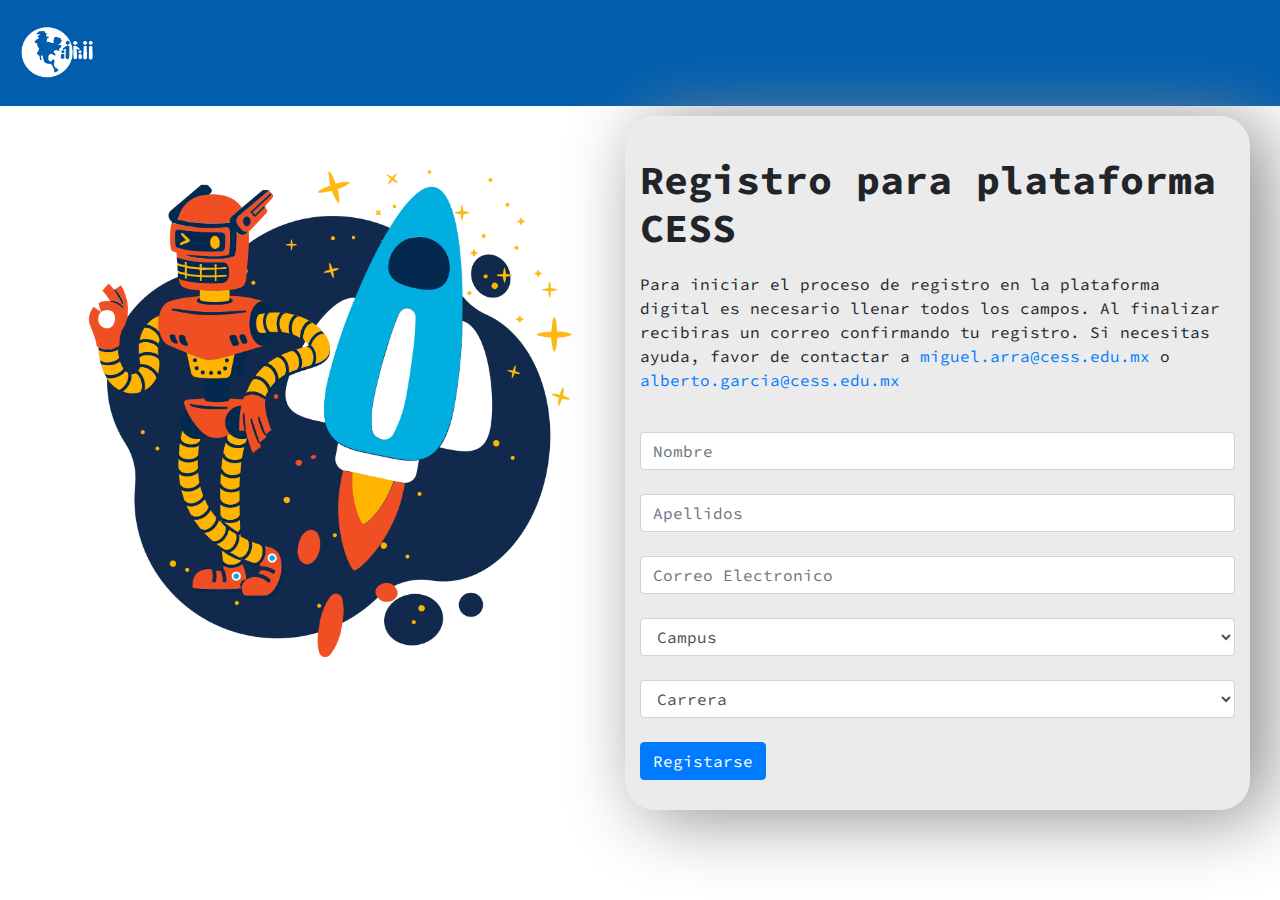
<file: Registro/index.html>
<!DOCTYPE html>
<html>
    <head>
        <title>Registro para plataforma CESS </title>
        <meta charset="UTF-8">
        <link rel="stylesheet" href="./style/style.css">
        <link rel="stylesheet" href="https://maxcdn.bootstrapcdn.com/bootstrap/4.0.0/css/bootstrap.min.css" 
        integrity="sha384-Gn5384xqQ1aoWXA+058RXPxPg6fy4IWvTNh0E263XmFcJlSAwiGgFAW/dAiS6JXm" crossorigin="anonymous">
        <link href="https://fonts.googleapis.com/css2?family=Source+Code+Pro:wght@300;700&display=swap" rel="stylesheet">
    </head>
    
    <body>
        <nav class="navbar navbar-light header">
            <a class="navbar-brand" href="#">
              <img src="./img/cess-blacno.png" width="80" height="80" alt="Cess Logo">
            </a>
          </nav>

        <div class="container-fluid row">
            <div class="container-fluid col-6 p-0 d-none d-md-block">
                <div class="banner">
                    <img src="./img/flame-start-up-support.png">
                </div>
            </div>
            <div class="tarjeta container-fluid col-md-6">
                <div class="text">
                    <h1>Registro para plataforma CESS</h1>
                    <p>Para iniciar el proceso de registro en la plataforma digital es necesario llenar todos los campos. Al finalizar recibiras un correo confirmando tu registro. Si necesitas ayuda, favor de contactar a <a href="mailto:miguel.arra@cess.edu.mx">miguel.arra@cess.edu.mx</a> o <a href="mailto:alberto.garcia@cess.edu.mx">alberto.garcia@cess.edu.mx</a></</p>
                </div>
                <div class="registro-form">
                    <form id="registro-form" method="post" action="./php/registro-form-handler.php" >
                        <br>
                        <input class="form-control" type="text" name="firstname" onkeyup="mayus(this);" placeholder="Nombre" required> <br>
                        <input class="form-control" type="text" name="lastname" onkeyup="mayus(this);" placeholder="Apellidos" required> <br>
                        <input class="form-control" type="email" name="email" onkeyup="mayus(this);" placeholder="Correo Electronico" required>
                        <br>
                        <select class="form-control" name="campus" onChange="agregarOpciones(this.form)">
                            <option value="">Campus</option>
                            <option value="merida">Campus Merida</option>
                            <option value="campeche">Campus Campeche</option>
                        </select>
                        <br>
                        <select class="form-control" name="carrera" >
                            <option value="">Carrera</option>             
                        </select>
                        <br>
                        <input type="submit" class="form-button btn btn-primary" value="Registarse" onclick="redirect()" >
                    </form>


                    </form>
                </div>
            </div>
        </div>
        
        <script type="text/javascript" language="javascript">
            
                   
            function agregarOpciones(form)
            {
            let selec = form.campus.options;
            let combo = form.carrera.options;
            combo.length = null;
            
                if (selec[0].selected == true)
                {
                let seleccionar = new Option("Esperando selección");
                combo[0] = seleccionar;
                }
            
                if (selec[1].selected == true)
                {
                let popular1 = new Option('Doctorado en Educación');
                let popular2 = new Option("Maestría en Educación Especial");
                let popular3 = new Option("Maestría en Docencia Universitaria");
                combo[0] = popular1;
                combo[1] = popular2;
                combo[2] = popular3;
                
                }
            
                if (selec[2].selected == true)
                {
                let academica1 = new Option('Doctorado en Educación');
                let academica2 = new Option("Maestría en Educación Especial");
                let academica3 = new Option("Maestría en Docencia Universitaria");
                combo[0] = academica1;	
                combo[1] = academica2;
                combo[2] = academica3;
                }
            }
            function redirect() { 
               location.href = "https://cess.edu.mx"; 
            }
            function mayus(e) {
                e.value = e.value.toUpperCase();
            }
        </script>
           
    </body>
    
</html>
</file>
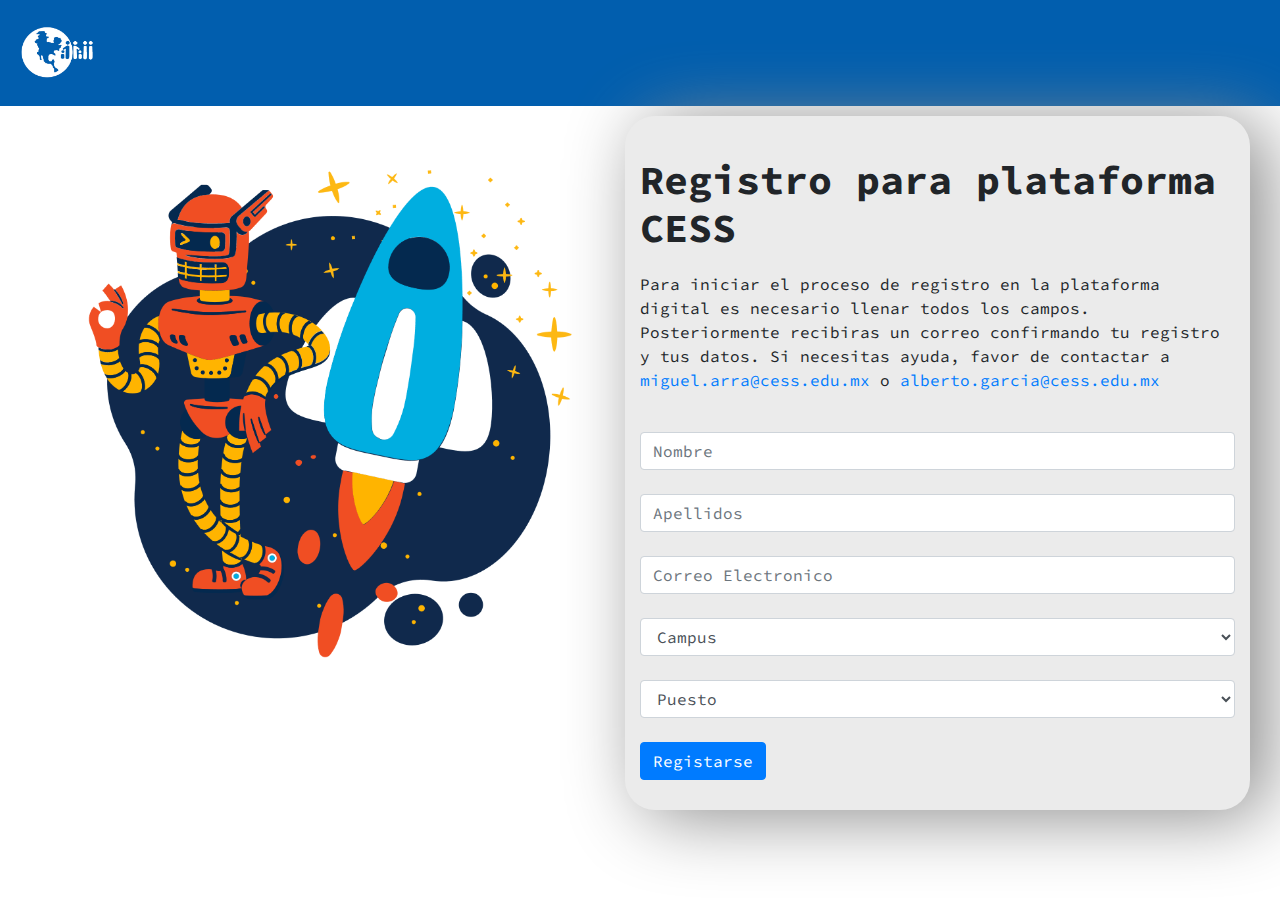
<file: RegistroAdministrativos/index.html>
<!DOCTYPE html>
<html>
    <head>
        <title>Registro para plataforma CESS </title>
        <meta charset="UTF-8">
        <link rel="stylesheet" href="./style/style.css">
        <link rel="stylesheet" href="https://maxcdn.bootstrapcdn.com/bootstrap/4.0.0/css/bootstrap.min.css" 
        integrity="sha384-Gn5384xqQ1aoWXA+058RXPxPg6fy4IWvTNh0E263XmFcJlSAwiGgFAW/dAiS6JXm" crossorigin="anonymous">
        <link href="https://fonts.googleapis.com/css2?family=Source+Code+Pro:wght@300;700&display=swap" rel="stylesheet">
    </head>
    
    <body>
        <nav class="navbar navbar-light header">
            <a class="navbar-brand" href="#">
              <img src="./img/cess-blacno.png" width="80" height="80" alt="Cess Logo">
            </a>
          </nav>

        <div class="container-fluid row">
            <div class="container-fluid col-6 p-0 d-none d-md-block">
                <div class="banner">
                    <img src="./img/flame-start-up-support.png">
                </div>
            </div>
            <div class="tarjeta container-fluid col-md-6">
                <div class="text">
                    <h1>Registro para plataforma CESS</h1>
                    <p>Para iniciar el proceso de registro en la plataforma digital es necesario llenar todos los campos. Posteriormente recibiras un correo confirmando tu registro y tus datos. Si necesitas ayuda, favor de contactar a <a href="mailto:miguel.arra@cess.edu.mx">miguel.arra@cess.edu.mx</a> o <a href="mailto:alberto.garcia@cess.edu.mx">alberto.garcia@cess.edu.mx</a></</p>
                </div>
                <div class="registro-form">
                    <form id="registro-form" method="post" action="./php/registro-form-handler.php" >
                        <br>
                        <input class="form-control" type="text" name="firstname" onkeyup="mayus(this);" placeholder="Nombre" required> <br>
                        <input class="form-control" type="text" name="lastname" onkeyup="mayus(this);" placeholder="Apellidos" required> <br>
                        <input class="form-control" type="email" name="email" onkeyup="mayus(this);" placeholder="Correo Electronico" required>
                        <br>
                        <select class="form-control" name="campus" onChange="agregarOpciones(this.form)">
                            <option value="">Campus</option>
                            <option value="merida">Campus Merida</option>
                            <option value="campeche">Campus Campeche</option>
                        </select>
                        <br>
                        <select class="form-control" name="carrera" >
                            <option value="">Puesto</option>             
                        </select>
                        <br>
                        <input type="submit" class="form-button btn btn-primary" value="Registarse" onclick="redirect()" >
                    </form>


                    </form>
                </div>
            </div>
        </div>
        
        <script type="text/javascript" language="javascript">
            
                   
            function agregarOpciones(form)
            {
            let selec = form.campus.options;
            let combo = form.carrera.options;
            combo.length = null;
            
                if (selec[0].selected == true)
                {
                let seleccionar = new Option("Esperando selección");
                combo[0] = seleccionar;
                }
            
                if (selec[1].selected == true)
                {
                    let doctoradoMid = new Option('Docencia','maestro');
                let educacionMid = new Option("Administrativo",'admin');
                combo[0] = doctoradoMid;
                combo[1] = educacionMid;
                
                }
            
                if (selec[2].selected == true)
                {
                let doctoradoCamp = new Option('Docencia','maestro');
                let educacionCamp = new Option("Administrativo",'admin');
                combo[0] = doctoradoCamp;	
                combo[1] = educacionCamp;
                }
            }
            function redirect() { 
               location.href = "https://cess.edu.mx"; 
            }
            function mayus(e) {
                e.value = e.value.toUpperCase();
            }
        </script>
           
    </body>
    
</html>
</file>
<file: Registro/style/style.css>
*, html {
    font-family: 'Source Code Pro', monospace;
}

body{
    margin:0;
    padding:0;
    text-align: center;
    background-color: #ededed; 
}

.banner {
    height: 100%;
    width: 100%;
    text-align: center;
    display: flex;
}

.banner img{
    height: 600px;
    width:auto;
    margin: 0 auto;
}

.row {
    margin-left: 0px;
    margin-right:0px;
}

.container-fluid {
    padding-right: 0px;
    padding-left: 0px;
}

.header {
    background-color: #015EAE;
}

footer{
    background-color: #015EAE;
    position: fixed;
    width: 100%;
}

footer ul a{
    color: white;
}

footer ul a:hover{
    color: #e37514;
}

.text h1,p{
    margin-top: 10px;
    margin-bottom: 20px;
    display: inline-block;
}

.text h1{
    font-weight: bold;
}

.tarjeta {
    background-color: #ebebeb;
    border-radius: 30px;
    padding: 30px;
    margin: 10px;
    -webkit-box-shadow: 17px 6px 74px 0px rgba(138,138,138,1);
    -moz-box-shadow: 17px 6px 74px 0px rgba(138,138,138,1);
    box-shadow: 17px 6px 74px 0px rgba(138,138,138,1);

}
</file>
<file: RegistroAdministrativos/style/style.css>
*, html {
    font-family: 'Source Code Pro', monospace;
}

body{
    margin:0;
    padding:0;
    text-align: center;
    background-color: #ededed; 
}

.banner {
    height: 100%;
    width: 100%;
    text-align: center;
    display: flex;
}

.banner img{
    height: 600px;
    width:auto;
    margin: 0 auto;
}

.row {
    margin-left: 0px;
    margin-right:0px;
}

.container-fluid {
    padding-right: 0px;
    padding-left: 0px;
}

.header {
    background-color: #015EAE;
}

footer{
    background-color: #015EAE;
    position: fixed;
    width: 100%;
}

footer ul a{
    color: white;
}

footer ul a:hover{
    color: #e37514;
}

.text h1,p{
    margin-top: 10px;
    margin-bottom: 20px;
    display: inline-block;
}

.text h1{
    font-weight: bold;
}

.tarjeta {
    background-color: #ebebeb;
    border-radius: 30px;
    padding: 30px;
    margin: 10px;
    -webkit-box-shadow: 17px 6px 74px 0px rgba(138,138,138,1);
    -moz-box-shadow: 17px 6px 74px 0px rgba(138,138,138,1);
    box-shadow: 17px 6px 74px 0px rgba(138,138,138,1);

}
</file>
